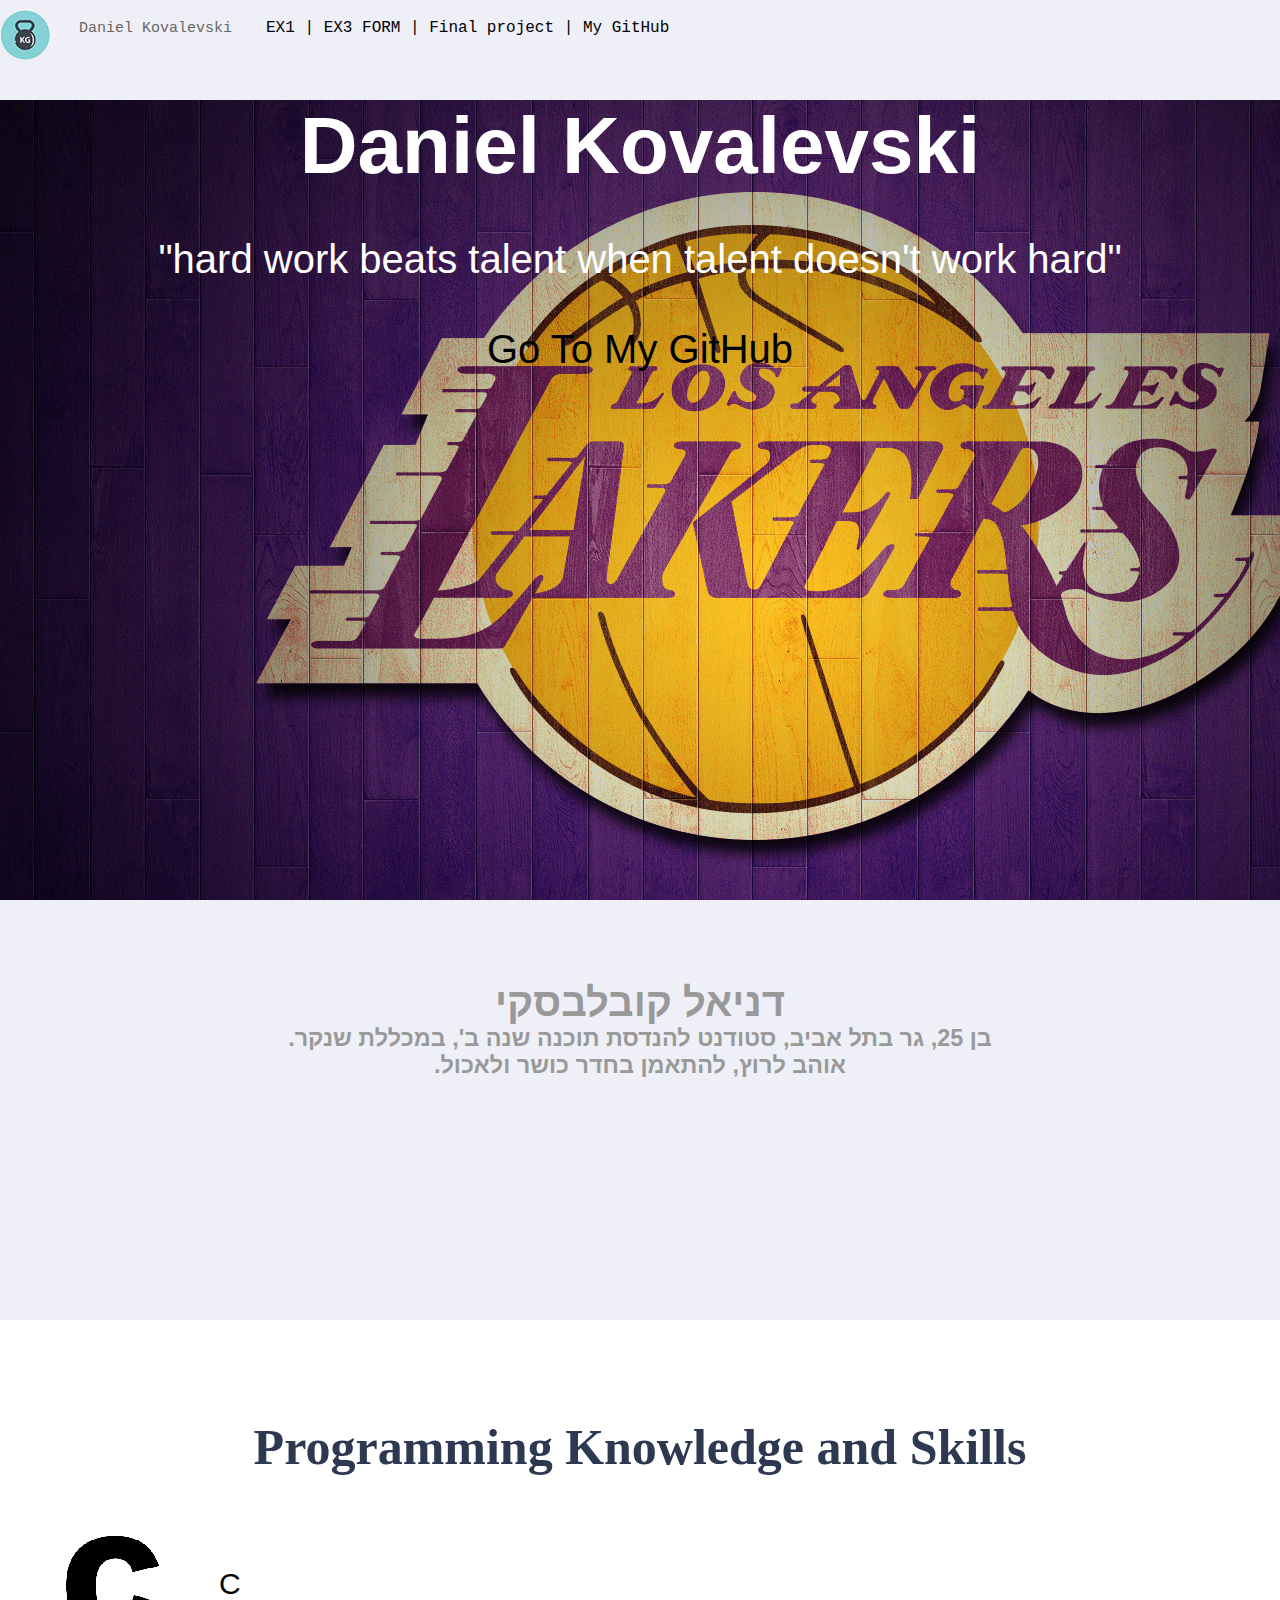
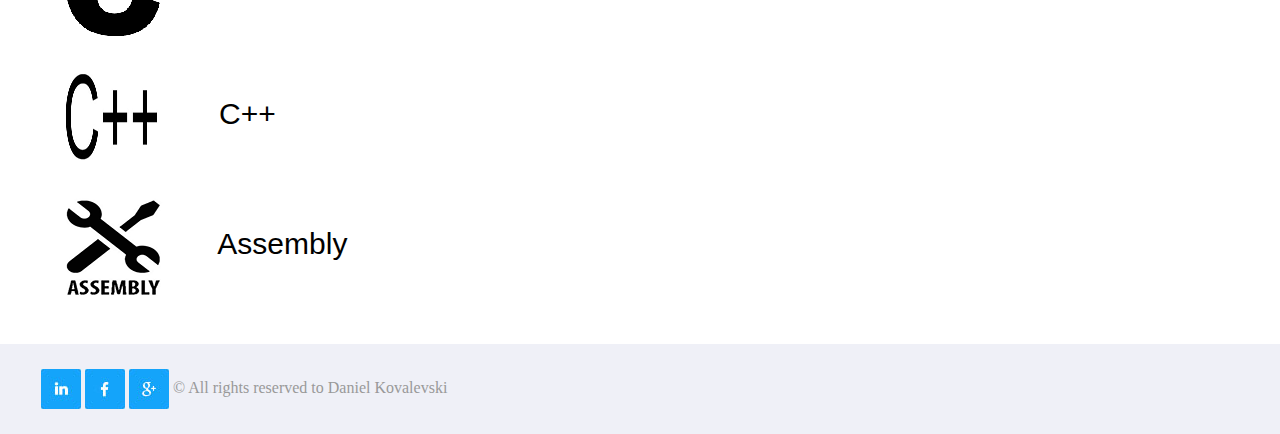
<file: index.html>
<!DOCTYPE html>
<html>
	<head>
		<meta charset="UTF-8">
		<link rel="stylesheet" href="includes/style.css">
		<title>EX-2 Daniel Kovalevski</title>
	</head>
	
	<body>
		<header>
			<a id="logo" href="index.html">Daniel Kovalevski</a>
			<nav>
				<a href="ex1/index.html">EX1</a> |
				<a href="ex3/index.html">EX3 FORM</a> |
				<a href="#">Final project</a> |
				<a href="https://github.com/xdanielx3">My GitHub</a> 
			</nav>
		</header>
		
		<main>
		<section class="cover_pic">
			<h1 class="cover_name">Daniel Kovalevski</h1><br>
			<p>"hard work beats talent when talent doesn't work hard"</p><br>
			<a class="cover_git" href="https://github.com/xdanielx3">Go To My GitHub</a>
		</section>
		<section class="Name">
			<h1>דניאל קובלבסקי</h1>
			<h3>.בן 25, גר בתל אביב, סטודנט להנדסת תוכנה שנה ב', במכללת שנקר<br>
				.אוהב לרוץ, להתאמן בחדר כושר ולאכול</h3>
		</section>
		</main>
		
		<br>
			<h1 class="pro_knowledge">Programming Knowledge and Skills</h1>
		<section class="pro">
			<ul>
				<li><img src="images/c2.png"> <span> &nbsp C</span></li>
				<li><img src="images/c++2.png"> &nbsp C++</li>
				<li><img src="images/assembly2.png"> &nbsp Assembly</li>
			</ul>
		</section>
		<br>
		<section class="down_little_bit"></section>
		
		<footer class="Info">
			<a href="https://www.linkedin.com/in/daniel-kovalevski-189188152/"><img src="images/linkedin.png"></a>
			<a href="https://www.facebook.com/daniel.kovalevski"><img src="images/facebook.png"></a>
			<a href="mailto:danielkovalevski@gmail.com"><img src="images/gmail.png"></a>
			<span>&copy; All rights reserved to Daniel Kovalevski</span>
		</footer>
	</body>
</html>
</file>
<file: includes/style.css>
* { margin:0;
    padding:0; }

a { text-decoration: none;
	color: #000000; }
	
header, nav, main, section, footer {display:block;}

header { width: 100%;
		 height: 100px;
		 display:block;
		 background-color: #eff0f7; }
		
nav { display: inline-block;
	  padding-left: 30px; 
	  font-family:Courier New, monospace; }	

#logo {   display: inline-block;
	      background: url(../images/logo1.png) no-repeat left center;
		  font-family:Courier New, monospace;
		  padding-left: 35px;
		  padding-top: 20px;
		  width: 197px;
		  text-align: right;
		  font-size: 15px;
		  height:50px; }
		  
a:hover { color: #696564; }

.cover_pic { background: url(../images/cover.png) no-repeat;
             height: 800px;
			 font-size:40px;
			 color: #ffffff;
			 font-family: "Franklin Gothic Medium", "Franklin Gothic", "ITC Franklin Gothic", Arial, sans-serif;
			 text-align: center; }

.cover_a { color: #ffffff; 
		   border-style:solid; 
		   border-color:#15a4fa; }
					
.Name { font-family:"Arial Black", Gadget, sans-serif;
		padding-top:80px;
		height: 340px;
		background-color: #eff0f7;
		font-size: 20px;
		text-align: center; 
		color: #999999; }
		
.pro_knowledge { padding-top: 80px;
				 padding-bottom: 60px;
				 font-size: 50px; 
				 text-align: center;
				 color: #2d3950; }
		
.pro li { list-style-type: none;
	      padding-bottom: 30px;
		  font-size: 30px;
		  font-family: "Impact", Charcoal, sans-serif; 
		  padding-left: 63px; }

ul img { vertical-align: middle;
		 padding-right: 31px; }
		  
.Info  { background-color: #eff0f7; 
		 padding-top: 25px;
		 padding-left: 41px; 
		 height:65px;
		 color: #999999; }

footer img { vertical-align: middle; }
</file>
